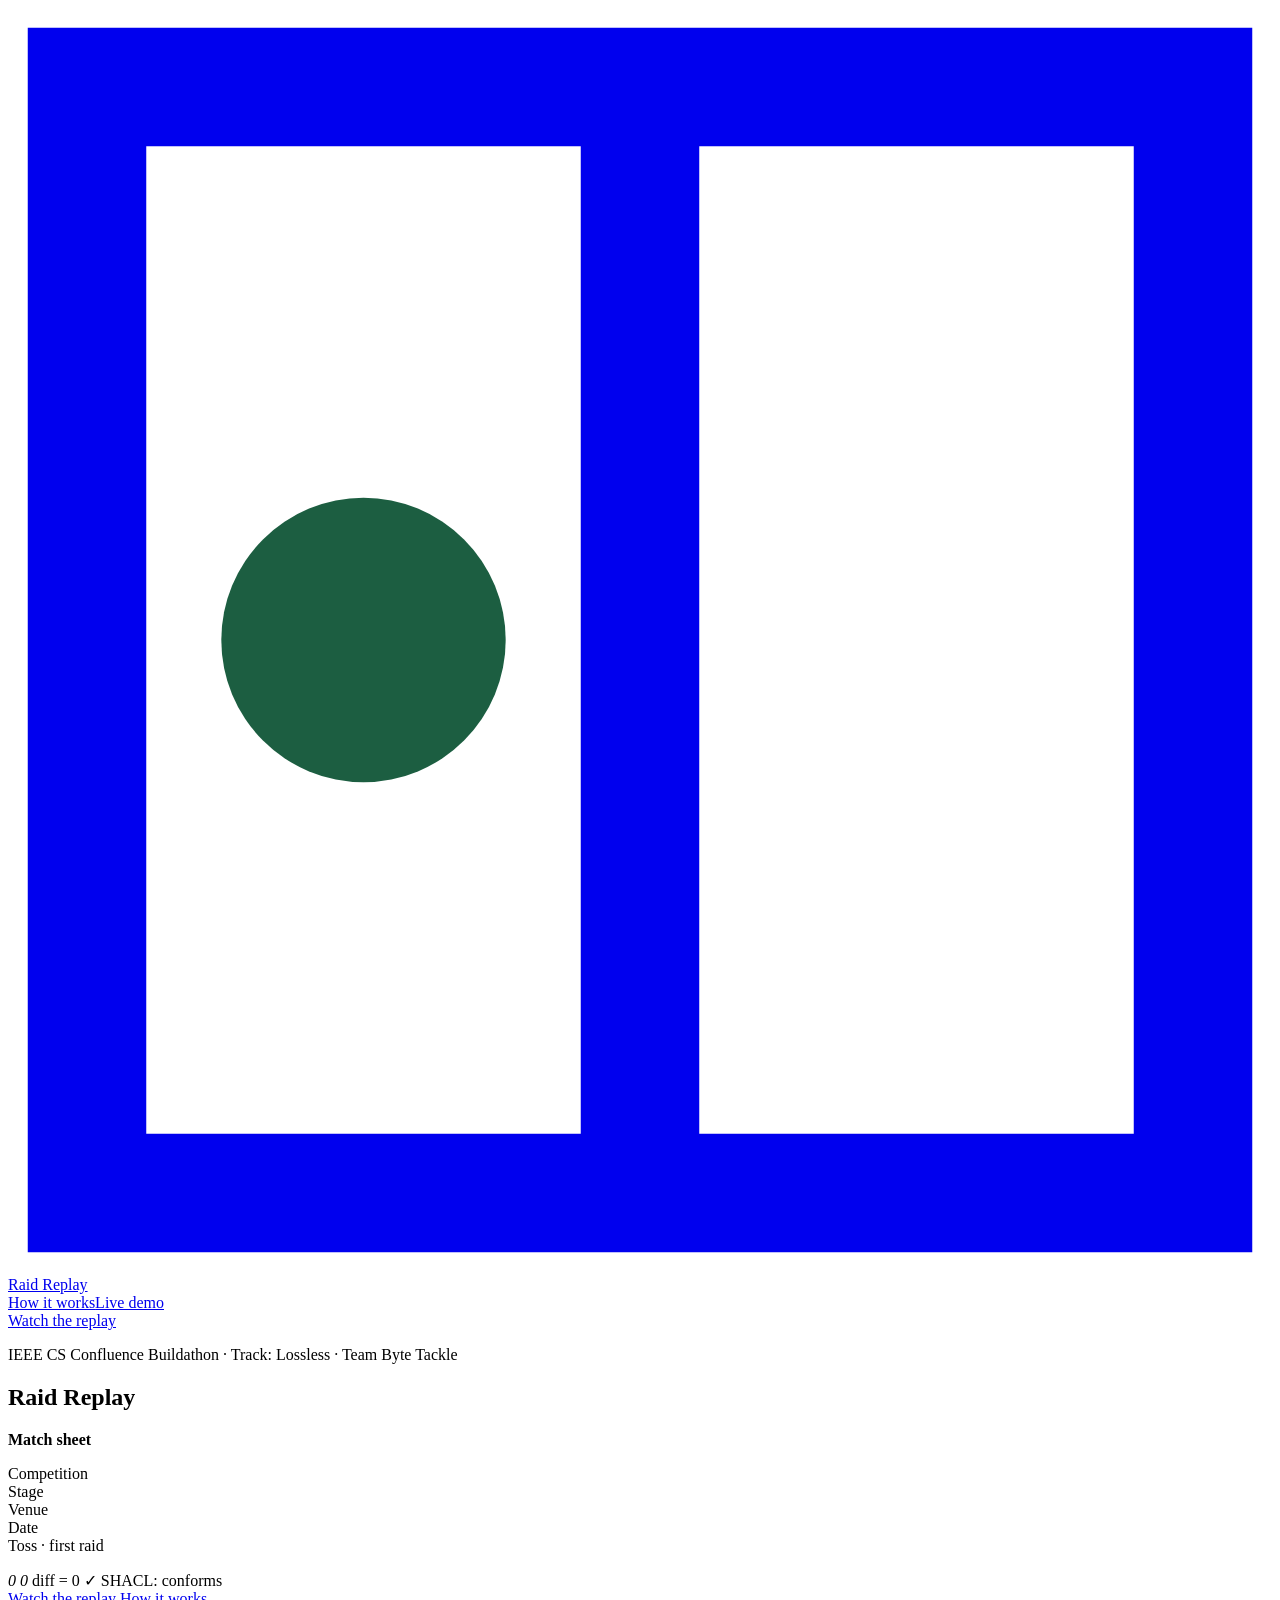
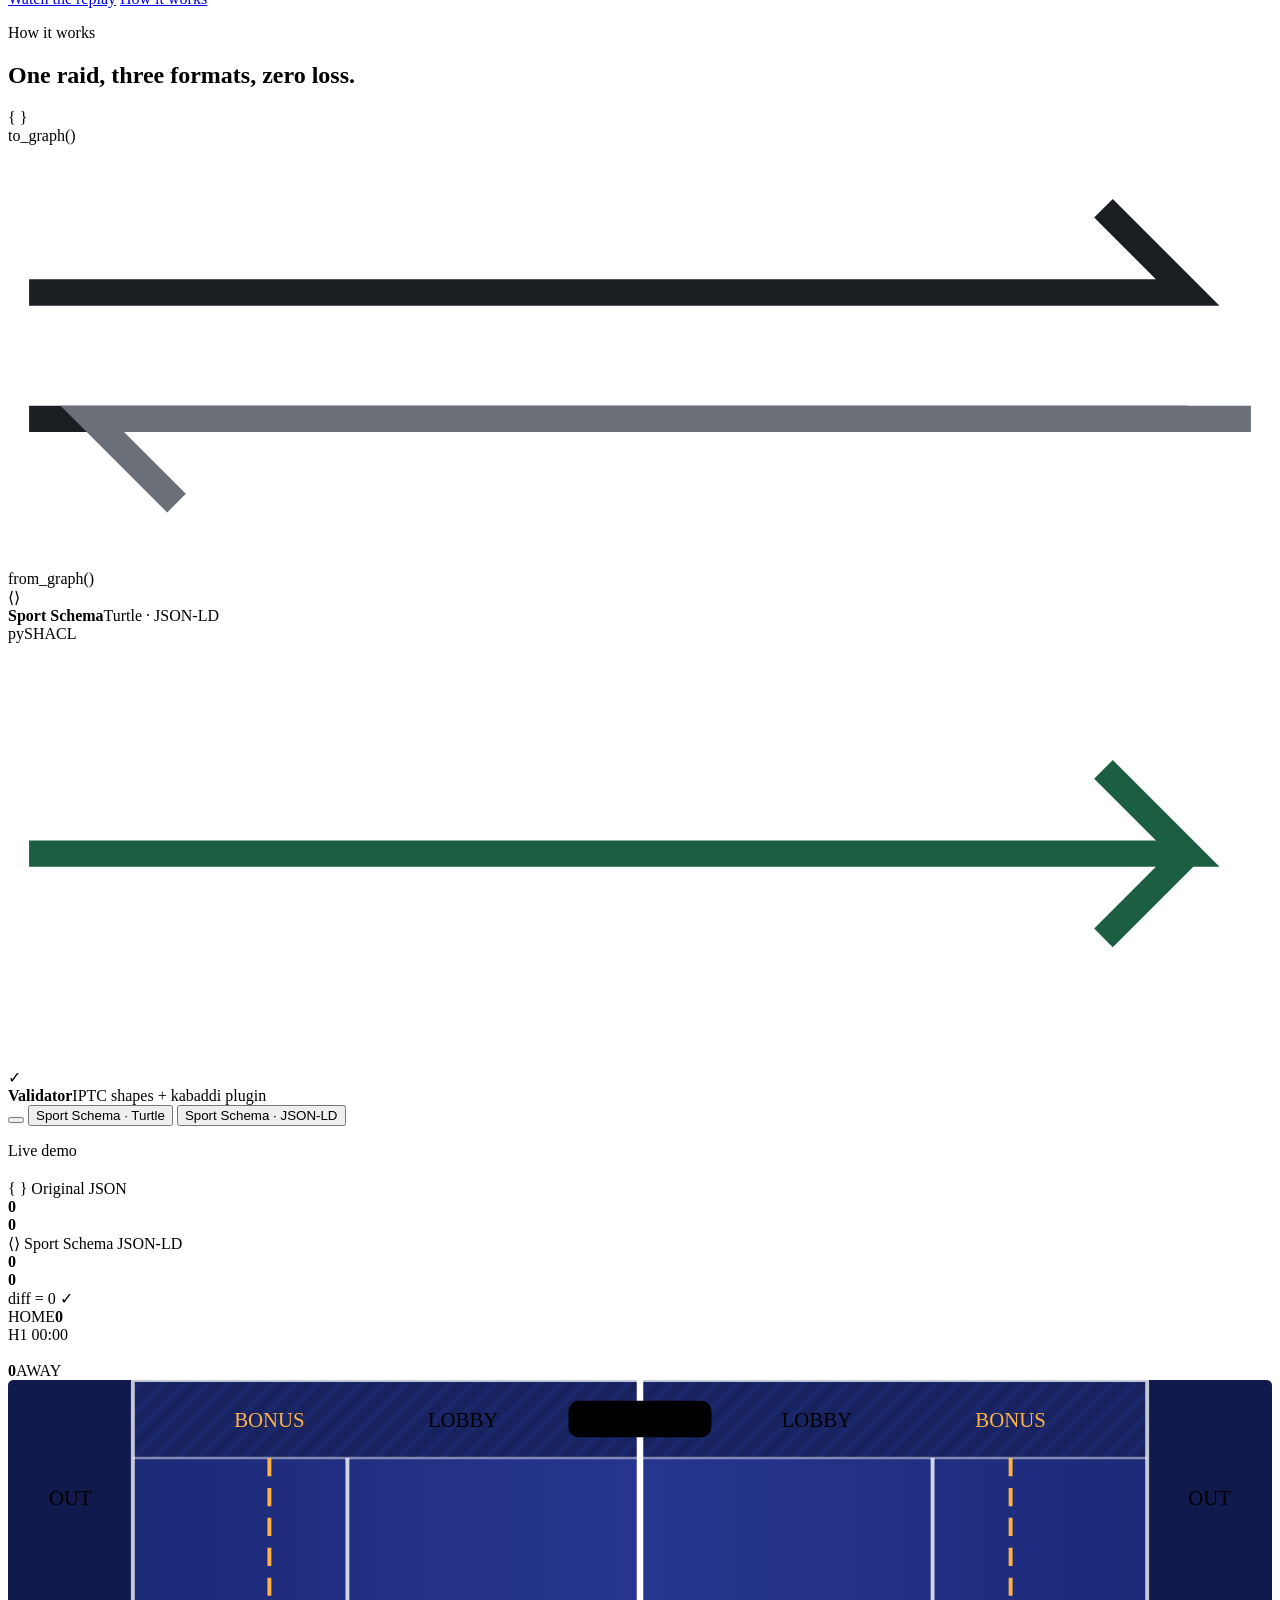
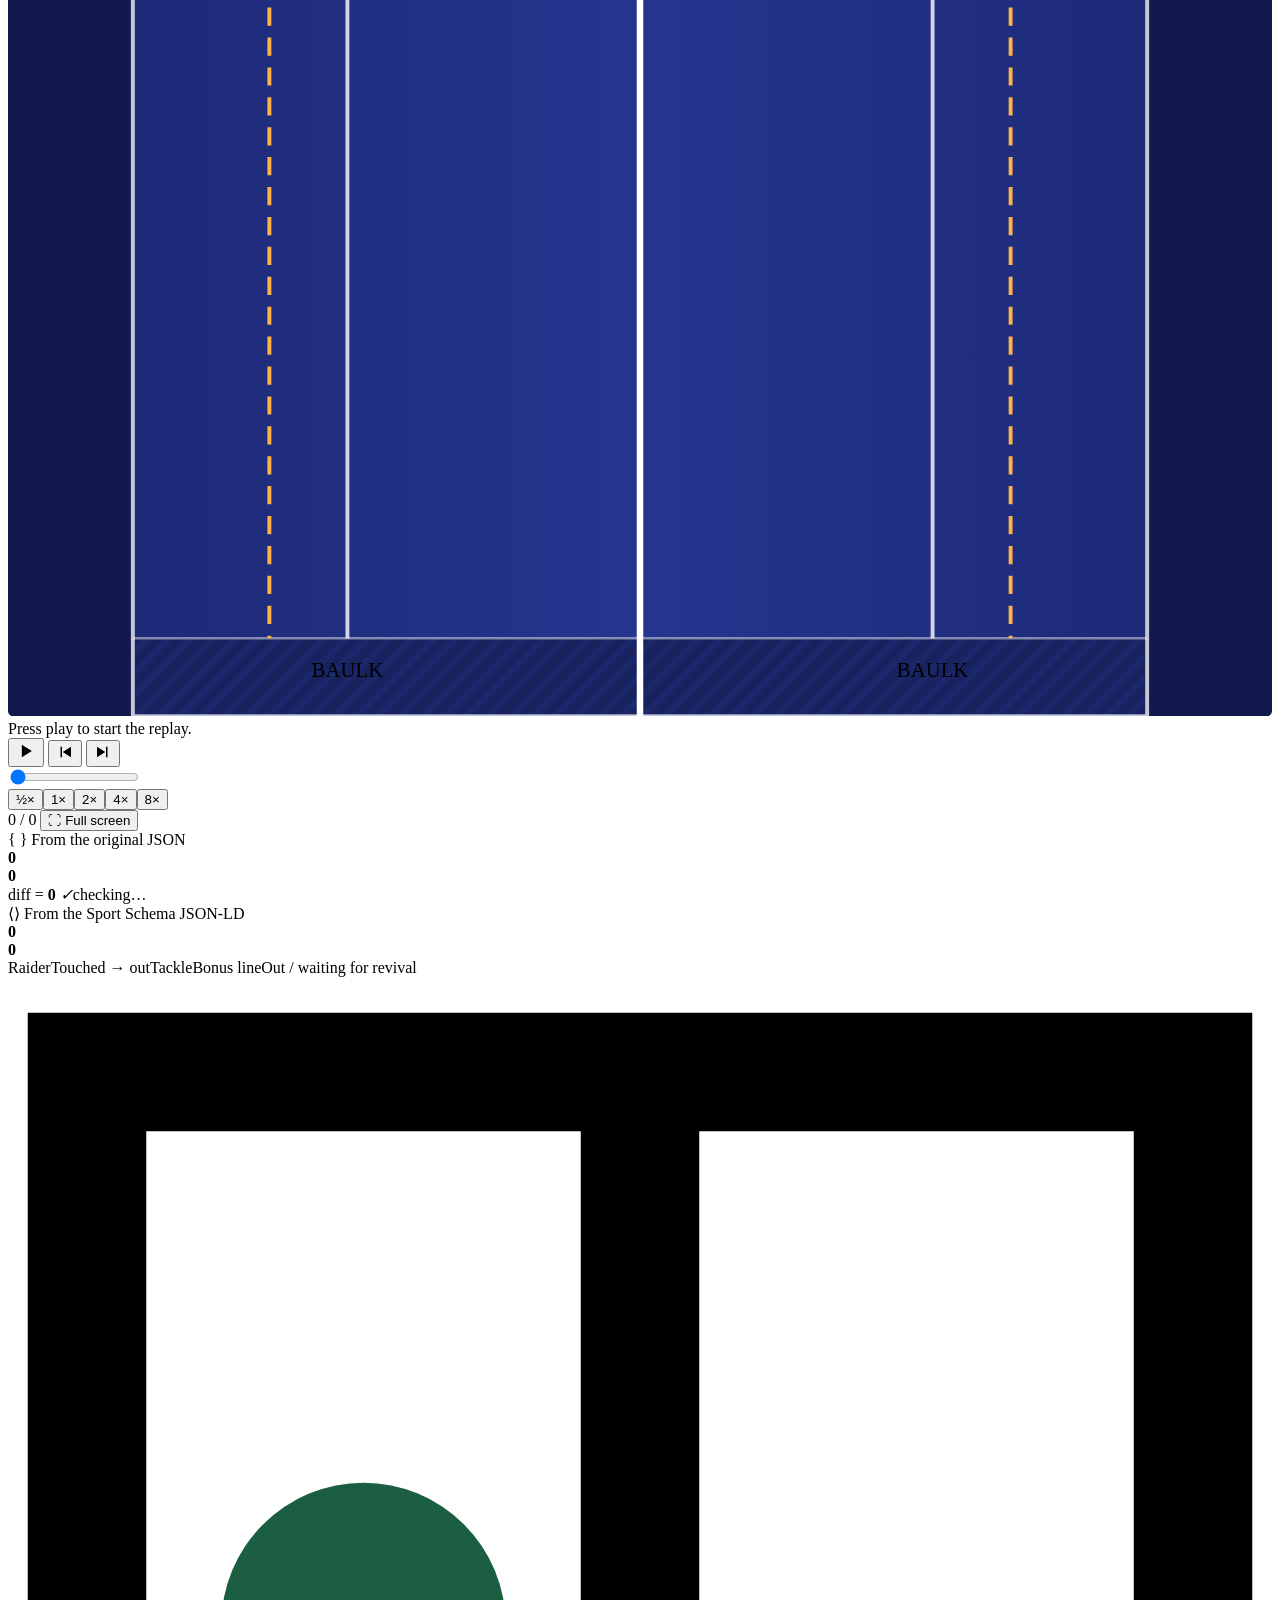
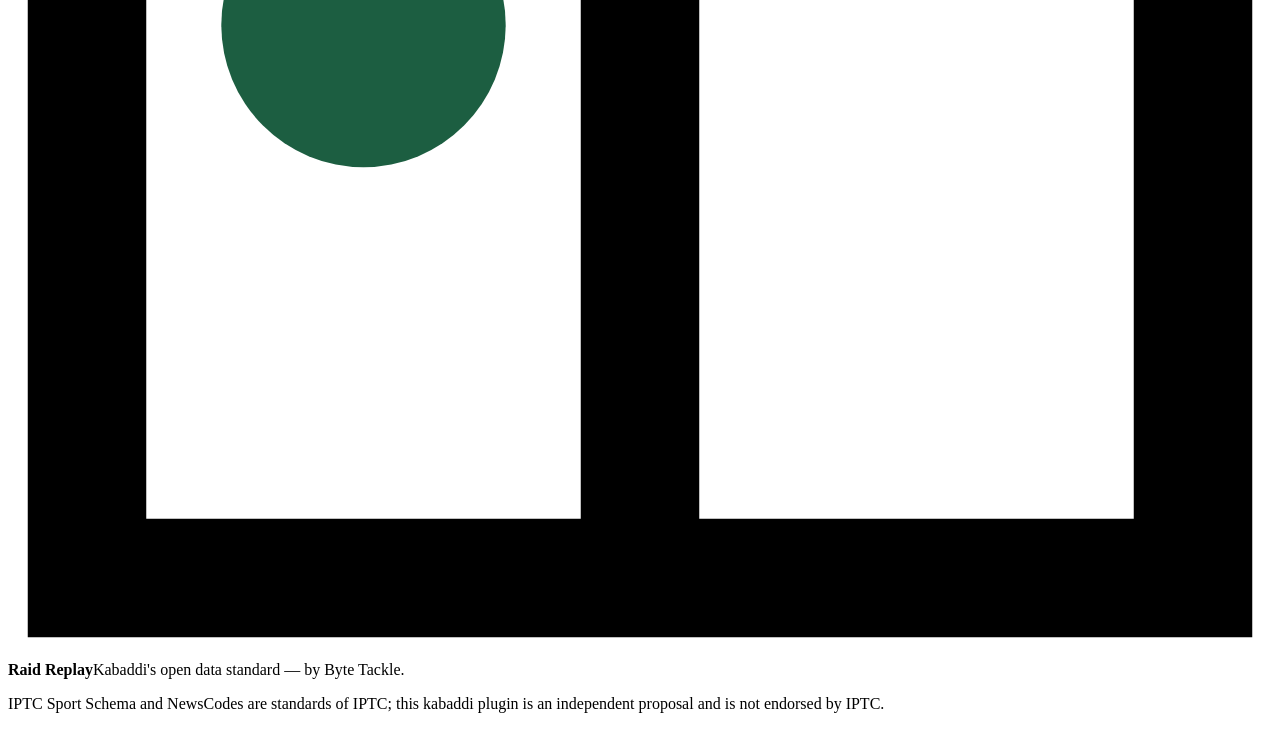
<file: site/src/template.html>
<!doctype html>
<html lang="en">
<head>
<meta charset="utf-8">
<meta name="viewport" content="width=device-width, initial-scale=1">
<title><!--T_TITLE--></title>
<meta name="description" content="Raid Replay gives kabaddi the open data standard it's missing: the first kabaddi plugin for IPTC Sport Schema, with a lossless two-way converter.">
<link rel="icon" href="data:image/svg+xml,%3Csvg xmlns='http://www.w3.org/2000/svg' viewBox='0 0 32 32'%3E%3Crect x='2' y='2' width='28' height='28' fill='%23FBFBF8' stroke='%231B1E23' stroke-width='3'/%3E%3Cpath d='M16 2v28' stroke='%231B1E23' stroke-width='3'/%3E%3Ccircle cx='9' cy='16' r='3.6' fill='%231C5E41'/%3E%3C/svg%3E">
<style>
/*__CSS__*/
</style>
</head>
<body>

<!-- ============================== NAV ============================== -->
<header class="nav" id="nav">
  <div class="wrap nav-in">
    <a class="brand" href="#top" aria-label="Raid Replay home">
      <svg class="logo" viewBox="0 0 32 32" aria-hidden="true"><rect x="2" y="2" width="28" height="28" fill="none" stroke="currentColor" stroke-width="3"/><path d="M16 2v28" stroke="currentColor" stroke-width="3"/><circle cx="9" cy="16" r="3.6" fill="#1C5E41"/></svg>
      <span>Raid Replay</span>
    </a>
    <nav class="links" aria-label="Sections">
      <a href="#how">How it works</a><a href="#demo">Live demo</a><!--T_NAVLINK-->
    </nav>
    <a class="btn btn-sm btn-dark" href="#demo">Watch the replay</a>
  </div>
</header>

<main id="top">

<!-- ============================== MATCH SHEET (hero) ============================== -->
<section class="hero">
  <div class="wrap">
    <div class="hero-copy">
      <p class="kicker">IEEE CS Confluence Buildathon · Track: Lossless · Team Byte Tackle</p>
      <h1>Raid Replay</h1>
      <p class="sub"><!--T_SUB--></p><!--T_SWITCH-->
    </div>

    <div class="sheet" aria-label="Match details of the final">
      <div class="sheet-h"><b>Match sheet</b><span id="sheetId"></span></div>
      <dl class="fields">
        <div><dt>Competition</dt><dd id="fComp"></dd></div>
        <div><dt>Stage</dt><dd id="fStage"></dd></div>
        <div><dt>Venue</dt><dd id="fVenue"></dd></div>
        <div><dt>Date</dt><dd id="fDate"></dd></div>
        <div><dt>Toss · first raid</dt><dd id="fToss"></dd></div>
      </dl>
      <div class="result">
        <span class="team"><span class="sw" id="heroHomeSw"></span><b id="heroHomeName"></b></span>
        <em id="heroHome">0</em>
        <em id="heroAway">0</em>
        <span class="team away"><b id="heroAwayName"></b><span class="sw" id="heroAwaySw"></span></span>
        <span class="result-note"><span class="ok-badge" id="heroDiff">diff = 0 ✓</span> <span id="heroShacl">SHACL: conforms</span></span>
      </div>
    </div>

    <div class="cta">
      <a class="btn btn-dark" href="#demo">Watch the replay</a>
      <a class="btn btn-line" href="#how">How it works</a>
    </div>
    <div class="stats" id="stats"></div>
  </div>
</section>

<!-- ============================== HOW IT WORKS ============================== -->
<section class="sec" id="how">
  <div class="wrap">
    <p class="eyebrow">How it works</p>
    <h2>One raid, three formats, zero loss.</h2>
    <p class="intro"><!--T_HOW_INTRO--></p>

    <div class="flow reveal" role="img" aria-label="Kabaddi JSON converts to Sport Schema Turtle and JSON-LD and back; both are validated with IPTC and kabaddi SHACL shapes">
      <div class="node n-json"><div class="n-ic">{ }</div><b><!--T_SRC_NAME--></b><span><!--T_SRC_DESC--></span></div>
      <div class="pipe"><span class="pipe-l">to_graph()</span><svg viewBox="0 0 120 40" preserveAspectRatio="none"><path d="M2 14 H112 l-8 -8 M2 26 H112" stroke="#1B1E23" stroke-width="2.5" fill="none" class="p1"/><path d="M118 26 H8 l8 8" stroke="#6A6F78" stroke-width="2.5" fill="none" class="p2"/></svg><span class="pipe-l pipe-r">from_graph()</span></div>
      <div class="node n-rdf"><div class="n-ic">⟨⟩</div><b>Sport Schema</b><span>Turtle · JSON-LD</span></div>
      <div class="pipe pipe-down"><span class="pipe-l">pySHACL</span><svg viewBox="0 0 120 40" preserveAspectRatio="none"><path d="M2 20 H112 l-8 -8 M112 20 l-8 8" stroke="#1C5E41" stroke-width="2.5" fill="none" class="p1"/></svg></div>
      <div class="node n-val"><div class="n-ic">✓</div><b>Validator</b><span>IPTC shapes + kabaddi plugin</span></div>
    </div>

    <!--T_RULES-->

    <div class="tabs reveal" id="codeTabs">
      <div class="tab-bar" role="tablist">
        <button role="tab" aria-selected="true" data-tab="t-json"><!--T_TAB_JSON--></button>
        <button role="tab" aria-selected="false" data-tab="t-ttl">Sport Schema · Turtle</button>
        <button role="tab" aria-selected="false" data-tab="t-jsonld">Sport Schema · JSON-LD</button>
        <span class="tab-note"><!--T_TAB_NOTE--></span>
      </div>
      <div class="tab-panels">
        <pre class="code tab-panel active" id="t-json"><code><!--SNIP_JSON--></code></pre>
        <pre class="code tab-panel" id="t-ttl"><code><!--SNIP_TURTLE--></code></pre>
        <pre class="code tab-panel" id="t-jsonld"><code><!--SNIP_JSONLD--></code></pre>
      </div>
    </div>
  </div>
</section>

<!-- ============================== LIVE DEMO ============================== -->
<section class="sec demo" id="demo">
   <div class="wrap">
    <p class="eyebrow">Live demo</p>
    <h2><!--T_DEMO_H2--></h2>
    <p class="intro"><!--T_DEMO_INTRO--></p>

    <div class="stage">
      <div class="mat-wrap" id="matWrap">
        <div class="fs-scores" id="fsScores">
          <div class="fs-board">
            <div class="fs-h"><span class="src src-json">{ }</span> Original JSON</div>
            <div class="fs-row"><span class="sw" id="fjHomeSw"></span><span class="fs-n" id="fjHomeName"></span><b id="fjHome">0</b></div>
            <div class="fs-row"><span class="sw" id="fjAwaySw"></span><span class="fs-n" id="fjAwayName"></span><b id="fjAway">0</b></div>
          </div>
          <div class="fs-board">
            <div class="fs-h"><span class="src src-rdf">⟨⟩</span> Sport Schema JSON-LD</div>
            <div class="fs-row"><span class="sw" id="frHomeSw"></span><span class="fs-n" id="frHomeName"></span><b id="frHome">0</b></div>
            <div class="fs-row"><span class="sw" id="frAwaySw"></span><span class="fs-n" id="frAwayName"></span><b id="frAway">0</b></div>
          </div>
          <span class="fs-pill" id="fsDiff">diff = 0 ✓</span>
        </div>
        <div class="mat-hud">
          <div class="hud-team home"><span class="hud-sw" id="hudHomeSw"></span><span id="hudHomeName">HOME</span><b id="hudHomeScore">0</b></div>
          <div class="hud-mid">
            <div class="hud-clock" id="hudClock">H1 00:00</div>
            <div class="raid-timer"><div class="raid-bar" id="raidBar"></div></div>
            <div class="hud-raid" id="hudRaid">&nbsp;</div>
          </div>
          <div class="hud-team away"><b id="hudAwayScore">0</b><span id="hudAwayName">AWAY</span><span class="hud-sw" id="hudAwaySw"></span></div>
        </div>
        <div class="mat-fit">
        <div class="mat-box">
          <svg id="mat" viewBox="0 0 972 720" role="img" aria-label="Top-down kabaddi mat replaying the final">
            <defs>
              <linearGradient id="matL" x1="0" x2="1"><stop offset="0" stop-color="#1d2a78"/><stop offset="1" stop-color="#26358f"/></linearGradient>
              <linearGradient id="matR" x1="0" x2="1"><stop offset="0" stop-color="#26358f"/><stop offset="1" stop-color="#1d2a78"/></linearGradient>
              <pattern id="lobbyPat" width="12" height="12" patternUnits="userSpaceOnUse" patternTransform="rotate(45)"><rect width="12" height="12" fill="#18225f"/><rect width="5" height="12" fill="#1b276b"/></pattern>
              <radialGradient id="spot" cx=".5" cy=".5" r=".5"><stop offset="0" stop-color="#fff" stop-opacity=".18"/><stop offset="1" stop-color="#fff" stop-opacity="0"/></radialGradient>
              <filter id="glow" x="-50%" y="-50%" width="200%" height="200%"><feGaussianBlur stdDeviation="6" result="b"/><feMerge><feMergeNode in="b"/><feMergeNode in="SourceGraphic"/></feMerge></filter>
            </defs>
            <rect x="0" y="0" width="972" height="720" rx="4" fill="#121a4d"/>
            <!-- lobbies -->
            <rect x="96" y="0" width="780" height="60" fill="url(#lobbyPat)"/>
            <rect x="96" y="660" width="780" height="60" fill="url(#lobbyPat)"/>
            <!-- halves -->
            <rect x="96" y="60" width="390" height="600" fill="url(#matL)"/>
            <rect x="486" y="60" width="390" height="600" fill="url(#matR)"/>
            <ellipse id="spotlight" cx="486" cy="360" rx="190" ry="190" fill="url(#spot)" opacity="0"/>
            <!-- boundary -->
            <rect x="96" y="0" width="780" height="720" fill="none" stroke="#fff" stroke-opacity=".75" stroke-width="3"/>
            <line x1="96" y1="60" x2="876" y2="60" stroke="#fff" stroke-opacity=".45" stroke-width="2"/>
            <line x1="96" y1="660" x2="876" y2="660" stroke="#fff" stroke-opacity=".45" stroke-width="2"/>
            <!-- midline -->
            <line x1="486" y1="0" x2="486" y2="720" stroke="#fff" stroke-width="5"/>
            <!-- baulk lines -->
            <line x1="261" y1="60" x2="261" y2="660" stroke="#fff" stroke-opacity=".8" stroke-width="3"/>
            <line x1="711" y1="60" x2="711" y2="660" stroke="#fff" stroke-opacity=".8" stroke-width="3"/>
            <!-- bonus lines -->
            <line x1="201" y1="60" x2="201" y2="660" stroke="#FFB347" stroke-width="3" stroke-dasharray="14 9"/>
            <line x1="771" y1="60" x2="771" y2="660" stroke="#FFB347" stroke-width="3" stroke-dasharray="14 9"/>
            <!-- labels -->
            <g class="mat-lbl">
              <rect class="lblbg" x="431" y="16" width="110" height="28" rx="8"/>
              <text x="486" y="36" text-anchor="middle">MIDLINE</text>
              <text x="261" y="690" text-anchor="middle" transform="rotate(0)">BAULK</text>
              <text x="711" y="690" text-anchor="middle">BAULK</text>
              <text x="201" y="36" text-anchor="middle" fill="#FFB347">BONUS</text>
              <text x="771" y="36" text-anchor="middle" fill="#FFB347">BONUS</text>
              <text x="350" y="36" text-anchor="middle">LOBBY</text>
              <text x="622" y="36" text-anchor="middle">LOBBY</text>
              <text x="48" y="96" text-anchor="middle" class="sit">OUT</text>
              <text x="924" y="96" text-anchor="middle" class="sit">OUT</text>
            </g>
            <g id="fx"></g>
            <g id="players"></g>
            <g id="fxTop"></g>
          </svg>
          <div class="tags" id="tags" aria-live="polite"></div>
          <div class="overlay" id="overlay"></div>
        </div>
        </div>
        <div class="commentary" id="commentary" aria-live="polite">Press play to start the replay.</div>
        <div class="controls">
          <button class="ctl play" id="btnPlay" aria-label="Play"><svg viewBox="0 0 24 24" width="20" height="20"><path id="playIcon" d="M7 4.5v15l12-7.5z" fill="currentColor"/></svg></button>
          <button class="ctl" id="btnPrev" aria-label="Previous event"><svg viewBox="0 0 24 24" width="18" height="18"><path d="M6 5h2v14H6zM20 5v14L9 12z" fill="currentColor"/></svg></button>
          <button class="ctl" id="btnNext" aria-label="Next event"><svg viewBox="0 0 24 24" width="18" height="18"><path d="M16 5h2v14h-2zM4 5v14l11-7z" fill="currentColor"/></svg></button>
          <div class="scrub"><input type="range" id="scrub" min="0" max="1" value="0" step="1" aria-label="Scrub through the match"><div class="ticks" id="ticks"></div></div>
          <div class="speed" role="group" aria-label="Speed">
            <button data-speed="0.5">½×</button><button data-speed="1" class="on">1×</button><button data-speed="2">2×</button><button data-speed="4">4×</button><button data-speed="8">8×</button>
          </div>
          <span class="evcount" id="evCount">0 / 0</span>
          <button class="ctl-fs" id="btnFs" aria-label="Full screen (F)" title="Full screen (F)"><span aria-hidden="true">⛶</span> <span class="fs-label" id="fsLabel">Full screen</span></button>
        </div>
      </div>

      <div class="boards">
        <div class="board">
          <div class="board-h"><span class="src src-json">{ }</span> From the original JSON</div>
          <div class="board-row"><span class="sw" id="bjHomeSw"></span><span class="bn" id="bjHomeName"></span><b id="bjHome">0</b></div>
          <div class="board-row"><span class="sw" id="bjAwaySw"></span><span class="bn" id="bjAwayName"></span><b id="bjAway">0</b></div>
        </div>
        <div class="diff-badge" id="diffBadge"><span class="db-big">diff = <b id="diffN">0</b> <i id="diffTick">✓</i></span><span class="db-small" id="diffSmall">checking…</span></div>
        <div class="board">
          <div class="board-h"><span class="src src-rdf">⟨⟩</span> From the Sport Schema JSON-LD</div>
          <div class="board-row"><span class="sw" id="brHomeSw"></span><span class="bn" id="brHomeName"></span><b id="brHome">0</b></div>
          <div class="board-row"><span class="sw" id="brAwaySw"></span><span class="bn" id="brAwayName"></span><b id="brAway">0</b></div>
        </div>
      </div>
      <div class="legend">
        <span><i class="lg-raid"></i>Raider</span><span><i class="lg-touch"></i>Touched → out</span><span><i class="lg-tackle"></i>Tackle</span><span><i class="lg-bonus"></i>Bonus line</span><span><i class="lg-out"></i>Out / waiting for revival</span>
      </div>
      <p class="mat-note"><!--T_MAT_NOTE--></p>
    </div>
  </div>
</section>
<!--T_EXTRA_SECTIONS-->
</main>

<footer class="foot">
  <div class="wrap foot-in">
    <div class="foot-brand">
      <svg class="logo" viewBox="0 0 32 32" aria-hidden="true"><rect x="2" y="2" width="28" height="28" fill="none" stroke="currentColor" stroke-width="3"/><path d="M16 2v28" stroke="currentColor" stroke-width="3"/><circle cx="9" cy="16" r="3.6" fill="#1C5E41"/></svg>
      <div><b>Raid Replay</b><span>Kabaddi's open data standard — by Byte Tackle.</span></div>
    </div>
    <p class="foot-note"><!--T_FOOT--> IPTC Sport Schema and NewsCodes are standards of IPTC; this kabaddi plugin is an independent proposal and is not endorsed by IPTC.</p>
    <p class="foot-note small"><!--T_FOOT_RUN--></p>
  </div>
</footer>

<script>
/*__DATA__*/
</script>
<script>
/*__APP__*/
</script>
</body>
</html>
</file>
